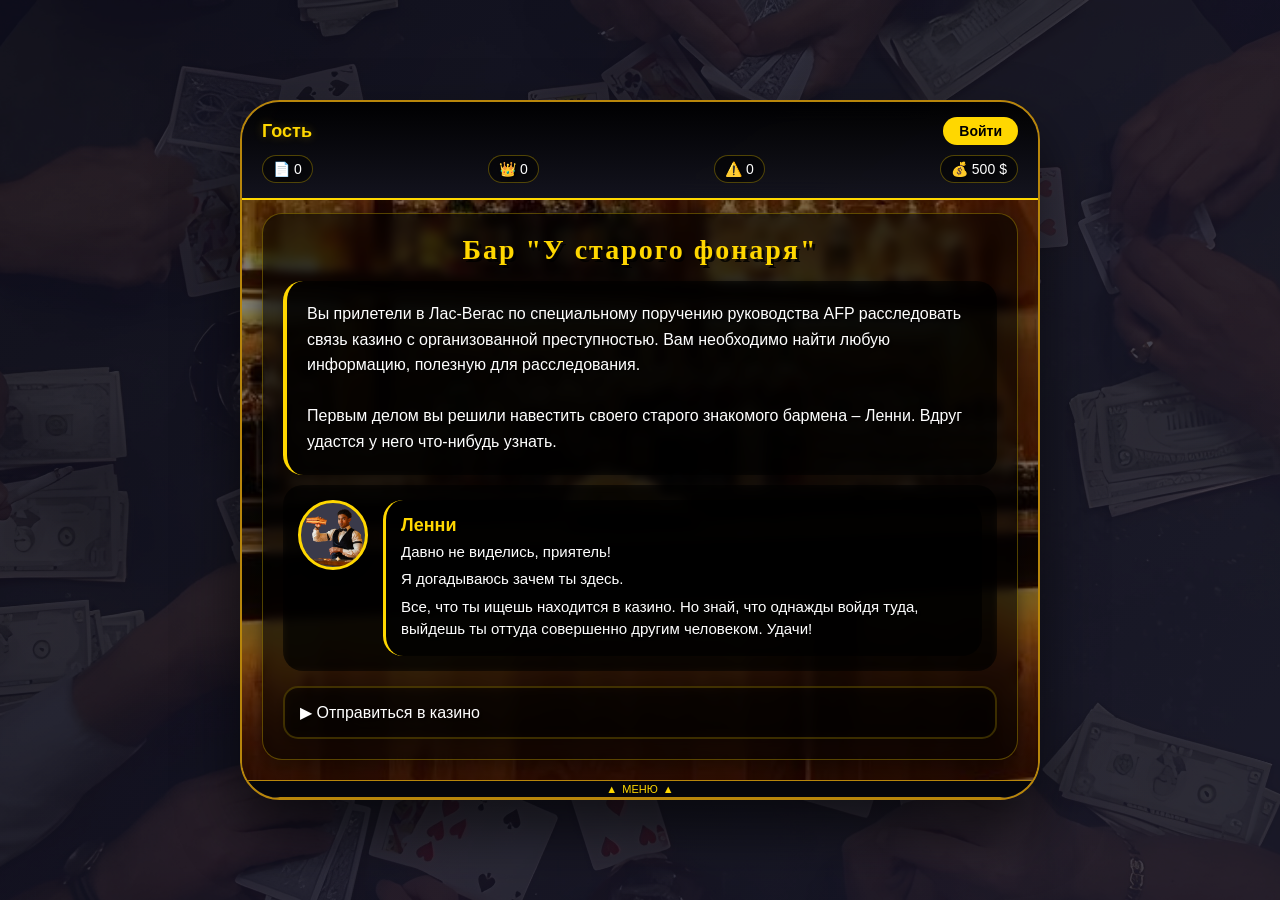
<file: index.html>
<!DOCTYPE html>
<html lang="ru">
<head>
    <meta charset="UTF-8">
    <meta name="viewport" content="width=device-width, initial-scale=1.0, maximum-scale=1.0, user-scalable=no, viewport-fit=cover">
    <title>Las Vegas Story</title>
    <link rel="stylesheet" href="styles.css">
</head>
<body>
    <div class="game-container">
        <!-- Шапка с авторизацией -->
        <div class="header">
            <div class="user-info" id="userInfo">
                <span class="user-name" id="userName">Гость</span>
                <button class="login-btn" id="loginBtn" onclick="showLoginModal()">Войти</button>
            </div>
            <div class="stats">
                <span class="stat-item" title="Улики">📄 <span id="evidenceStat">0</span></span>
                <span class="stat-item" title="Уважение мафии">👑 <span id="respectStat">0</span></span>
                <span class="stat-item" title="Риск">⚠️ <span id="riskStat">0</span></span>
                <span class="stat-item" title="Деньги">💰 <span id="moneyStat">500</span>$</span>
            </div>
        </div>

        <!-- Модальное окно входа -->
        <div id="loginModal" class="modal">
            <div class="modal-content">
                <h3>Вход в игру</h3>
                <input type="text" id="username" placeholder="Имя пользователя">
                <input type="password" id="password" placeholder="Пароль">
                <button class="modal-btn primary" onclick="login()">Войти</button>
                <button class="modal-btn" onclick="register()">Регистрация</button>
                <button class="modal-btn secondary" onclick="closeLoginModal()">Закрыть</button>
            </div>
        </div>

        <!-- Основной экран игры -->
        <div class="game-screen" id="gameScreen">
            
        </div>

        <!-- Панель управления -->
        <div class="bottom-panel">
            <div class="panel-toggle" onclick="toggleBottomPanel()">
                <span>▲</span> МЕНЮ <span>▲</span>
            </div>
    
            <div class="panel-content" id="bottomPanelContent">
                <!-- Инвентарь -->
                <div class="inventory" id="inventory">
                    <div class="inventory-header" onclick="toggleInventory()">
                        <span>🎒 Инвентарь</span>
                        <span class="toggle-icon">▶</span>
                    </div>
                    <div class="inventory-items" id="inventoryItems"></div>
                </div>
        
                <!-- Кнопки управления -->
                <div class="controls">
                    <button class="control-btn save" onclick="saveGame()" title="Сохранить">💾</button>
                    <button class="control-btn load" onclick="loadGame()" title="Загрузить">📂</button>
                    <button class="control-btn reset" onclick="resetGame()" title="Новая игра">🔄</button>
                </div>
            </div>
        </div>
    </div>

    <script src="script.js"></script>
</body>
</html>
</file>
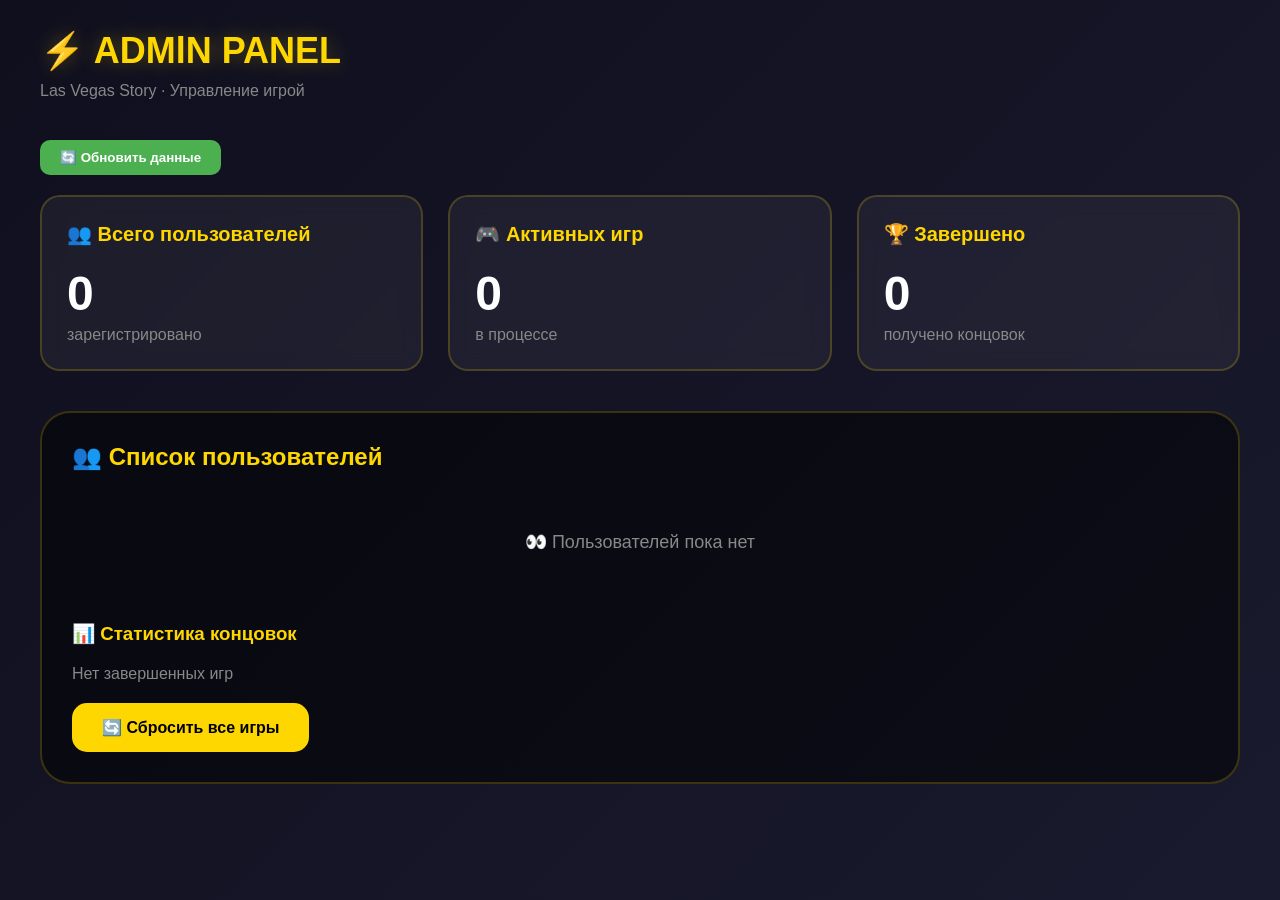
<file: admin.html>
<!DOCTYPE html>
<html lang="ru">
<head>
    <meta charset="UTF-8">
    <meta name="viewport" content="width=device-width, initial-scale=1.0">
    <title>Admin · Las Vegas Story</title>
    <style>
        * {
            margin: 0;
            padding: 0;
            box-sizing: border-box;
            font-family: -apple-system, BlinkMacSystemFont, 'Segoe UI', Roboto, sans-serif;
        }
        
        body {
            background: linear-gradient(135deg, #0f0f1e 0%, #1a1a2e 100%);
            color: white;
            min-height: 100vh;
            padding: 30px;
        }
        
        .container {
            max-width: 1200px;
            margin: 0 auto;
        }
        
        h1 {
            color: #ffd700;
            font-size: 36px;
            margin-bottom: 10px;
            text-shadow: 0 0 20px rgba(255,215,0,0.3);
        }
        
        .subtitle {
            color: #888;
            margin-bottom: 40px;
        }
        
        .stats-grid {
            display: grid;
            grid-template-columns: repeat(auto-fit, minmax(280px, 1fr));
            gap: 25px;
            margin-bottom: 40px;
        }
        
        .stat-card {
            background: rgba(255,255,255,0.05);
            border-radius: 20px;
            padding: 25px;
            border: 2px solid rgba(255,215,0,0.2);
            backdrop-filter: blur(10px);
        }
        
        .stat-card h3 {
            color: #ffd700;
            margin-bottom: 20px;
            font-size: 20px;
        }
        
        .stat-number {
            font-size: 48px;
            font-weight: bold;
            color: white;
        }
        
        .stat-label {
            color: #888;
            margin-top: 5px;
        }
        
        .user-list {
            background: rgba(0,0,0,0.5);
            border-radius: 30px;
            padding: 30px;
            border: 2px solid rgba(255,215,0,0.2);
        }
        
        .user-list h2 {
            color: #ffd700;
            margin-bottom: 20px;
            font-size: 24px;
        }
        
        .user-item {
            display: grid;
            grid-template-columns: auto 1fr auto auto;
            gap: 20px;
            align-items: center;
            padding: 15px;
            border-bottom: 1px solid rgba(255,215,0,0.1);
            transition: 0.3s;
        }
        
        .user-item:hover {
            background: rgba(255,215,0,0.05);
        }
        
        .user-avatar {
            width: 40px;
            height: 40px;
            border-radius: 50%;
            background: linear-gradient(145deg, #ffd700, #b8860b);
            display: flex;
            align-items: center;
            justify-content: center;
            font-weight: bold;
        }
        
        .user-info {
            display: flex;
            flex-direction: column;
        }
        
        .user-name {
            font-weight: bold;
            color: #ffd700;
        }
        
        .user-date {
            font-size: 12px;
            color: #888;
        }
        
        .user-stats {
            display: flex;
            gap: 15px;
            color: #888;
        }
        
        .stat-tag {
            background: rgba(255,215,0,0.1);
            padding: 3px 8px;
            border-radius: 10px;
            font-size: 12px;
        }
        
        .delete-btn {
            background: #f44336;
            color: white;
            border: none;
            padding: 8px 15px;
            border-radius: 10px;
            cursor: pointer;
            transition: 0.3s;
        }
        
        .delete-btn:hover {
            transform: scale(1.05);
            box-shadow: 0 0 20px rgba(244,67,54,0.5);
        }
        
        .reset-btn {
            background: #ffd700;
            color: black;
            border: none;
            padding: 15px 30px;
            border-radius: 15px;
            font-weight: bold;
            cursor: pointer;
            transition: 0.3s;
            margin-top: 20px;
            font-size: 16px;
        }
        
        .reset-btn:hover {
            transform: scale(1.05);
            box-shadow: 0 0 30px rgba(255,215,0,0.5);
        }
        
        .ending-distribution {
            margin-top: 20px;
        }
        
        .ending-bar {
            display: flex;
            align-items: center;
            gap: 10px;
            margin-bottom: 10px;
        }
        
        .ending-name {
            width: 120px;
        }
        
        .ending-progress {
            flex: 1;
            height: 25px;
            background: rgba(255,255,255,0.1);
            border-radius: 12px;
            overflow: hidden;
        }
        
        .ending-fill {
            height: 100%;
            background: linear-gradient(90deg, #ffd700, #ffaa00);
            transition: width 0.3s;
        }
        
        .ending-count {
            width: 50px;
            text-align: right;
        }

        .refresh-btn {
            background: #4CAF50;
            color: white;
            border: none;
            padding: 10px 20px;
            border-radius: 10px;
            cursor: pointer;
            margin-bottom: 20px;
            font-weight: bold;
        }

        .refresh-btn:hover {
            background: #45a049;
        }

        .no-users {
            text-align: center;
            padding: 40px;
            color: #888;
            font-size: 18px;
        }

        .ending-stats {
            display: flex;
            gap: 10px;
            flex-wrap: wrap;
        }
    </style>
</head>
<body>
    <div class="container">
        <h1>⚡ ADMlN PANEL</h1>
        <div class="subtitle">Las Vegas Story · Управление игрой</div>
        
        <button class="refresh-btn" onclick="loadStats()">🔄 Обновить данные</button>
        
        <div class="stats-grid" id="stats">
            <div class="stat-card">
                <h3>👥 Всего пользователей</h3>
                <div class="stat-number" id="totalUsers">0</div>
                <div class="stat-label">зарегистрировано</div>
            </div>
            
            <div class="stat-card">
                <h3>🎮 Активных игр</h3>
                <div class="stat-number" id="activeGames">0</div>
                <div class="stat-label">в процессе</div>
            </div>
            
            <div class="stat-card">
                <h3>🏆 Завершено</h3>
                <div class="stat-number" id="completedGames">0</div>
                <div class="stat-label">получено концовок</div>
            </div>
        </div>
        
        <div class="user-list">
            <h2>👥 Список пользователей</h2>
            <div id="userList"></div>
            
            <div style="margin-top: 30px;">
                <h3 style="color: #ffd700; margin-bottom: 15px;">📊 Статистика концовок</h3>
                <div id="endingStats"></div>
            </div>
            
            <button class="reset-btn" onclick="resetAllGames()">
                🔄 Сбросить все игры
            </button>
        </div>
    </div>
    
    <script>
        function loadStats() {
            console.log('Loading stats...');
            
            const users = JSON.parse(localStorage.getItem('vegas_users')) || {};
            console.log('Users from localStorage:', users);
            
            const totalUsers = Object.keys(users).length;
            document.getElementById('totalUsers').textContent = totalUsers;
            
            let activeGames = 0;
            let completedGames = 0;
            let endingsCount = {};
            
            Object.values(users).forEach(user => {
                if (user.gameState) {
                    if (user.gameState.ending) {
                        completedGames++;
                        endingsCount[user.gameState.ending] = (endingsCount[user.gameState.ending] || 0) + 1;
                    } else {
                        activeGames++;
                    }
                }
            });
            
            document.getElementById('activeGames').textContent = activeGames;
            document.getElementById('completedGames').textContent = completedGames;
            
            let userHtml = '';
            
            if (totalUsers === 0) {
                userHtml = '<div class="no-users">👀 Пользователей пока нет</div>';
            } else {
                Object.entries(users).forEach(([username, data]) => {
                    const gameState = data.gameState || { stats: {}, ending: null };
                    const ending = gameState.ending || 'В процессе';
                    const created = data.created ? new Date(data.created).toLocaleString() : 'Неизвестно';
                    
                    userHtml += `
                        <div class="user-item">
                            <div class="user-avatar">${username[0].toUpperCase()}</div>
                            <div class="user-info">
                                <span class="user-name">${username}</span>
                                <span class="user-date">Создан: ${created}</span>
                            </div>
                            <div class="user-stats">
                                <span class="stat-tag" title="Улики">📄 ${gameState.stats?.evidence || 0}</span>
                                <span class="stat-tag" title="Уважение">👑 ${gameState.stats?.respect || 0}</span>
                                <span class="stat-tag" title="Риск">⚠️ ${gameState.stats?.risk || 0}</span>
                                <span class="stat-tag" title="Деньги">💰 ${gameState.stats?.money || 500}$</span>
                                <span class="stat-tag" title="Статус">${ending}</span>
                            </div>
                            <button class="delete-btn" onclick="deleteUser('${username}')">Удалить</button>
                        </div>
                    `;
                });
            }
            
            document.getElementById('userList').innerHTML = userHtml;
            
            let endingsHtml = '<div class="ending-distribution">';
            
            if (Object.keys(endingsCount).length === 0) {
                endingsHtml += '<p style="color: #888;">Нет завершенных игр</p>';
            } else {
                const total = Object.values(endingsCount).reduce((a, b) => a + b, 0);
                
                Object.entries(endingsCount).forEach(([ending, count]) => {
                    const percentage = ((count / total) * 100).toFixed(1);
                    
                    let shortEnding = ending;
                    if (ending.length > 20) {
                        shortEnding = ending.substring(0, 20) + '...';
                    }
                    
                    endingsHtml += `
                        <div class="ending-bar">
                            <span class="ending-name" title="${ending}">${shortEnding}</span>
                            <div class="ending-progress">
                                <div class="ending-fill" style="width: ${percentage}%"></div>
                            </div>
                            <span class="ending-count">${count}</span>
                        </div>
                    `;
                });
            }
            
            endingsHtml += '</div>';
            document.getElementById('endingStats').innerHTML = endingsHtml;
        }
        
        function deleteUser(username) {
            if (confirm(`Удалить пользователя ${username}? Это действие нельзя отменить.`)) {
                const users = JSON.parse(localStorage.getItem('vegas_users')) || {};
                delete users[username];
                localStorage.setItem('vegas_users', JSON.stringify(users));
                loadStats(); 
            }
        }
        
        function resetAllGames() {
            if (confirm('Сбросить прогресс всех пользователей? Все сохранения будут удалены.')) {
                const users = JSON.parse(localStorage.getItem('vegas_users')) || {};
                
                
                Object.keys(users).forEach(username => {
                    users[username].gameState = null;
                });
                
                localStorage.setItem('vegas_users', JSON.stringify(users));
                localStorage.removeItem('vegas_lastGame'); 
                
                loadStats(); 
                alert('Все игры сброшены!');
            }
        }
        
        
        window.onload = function() {
            console.log('Admin page loaded');
            loadStats();
            
            
            window.addEventListener('focus', loadStats);
        };
    </script>
</body>
</html>
</file>
<file: styles.css>
* {
    margin: 0;
    padding: 0;
    box-sizing: border-box;
}

:root {
    --gold: #ffd700;
    --gold-dark: #b8860b;
    --bg-dark: rgba(0, 0, 0, 0.7);
    --bg-card: rgba(42, 42, 42, 0.85);
    --text-light: #ffffff;
    --text-shadow: 2px 2px 4px rgba(0, 0, 0, 0.8);
    --danger: #f44336;
    --success: #4caf50;
    --info: #2196f3;
}

@import url('https://fonts.googleapis.com/css2?family=Playfair+Display:wght@400;700;900&family=Roboto:wght@300;400;500&display=swap');

body {
    font-family: 'Roboto', sans-serif;
    background: #1a1a1a;
    color: var(--text-light);
    min-height: 100vh;
    display: flex;
    justify-content: center;
    align-items: center;
    margin: 0;
    padding: 0;
}

.game-container {
    width: 100%;
    max-width: 430px;
    height: 800px;
    background: linear-gradient(145deg, #0f0f1e 0%, #1a1a2e 100%);
    border-radius: 40px;
    overflow: hidden;
    display: flex;
    flex-direction: column;
    box-shadow: 0 30px 60px rgba(0,0,0,0.5);
    position: relative;
    border: 2px solid var(--gold-dark);
    margin: 20px auto;
}

/* Шапка */
.header {
    background: linear-gradient(180deg, rgba(0,0,0,0.95) 0%, rgba(20,20,30,0.95) 100%);
    padding: 15px 20px;
    backdrop-filter: blur(10px);
    border-bottom: 2px solid var(--gold);
    position: relative;
    z-index: 10;
}

.user-info {
    display: flex;
    align-items: center;
    gap: 10px;
    margin-bottom: 10px;
}

.user-name {
    font-weight: 700;
    color: var(--gold);
    text-shadow: 0 0 10px rgba(255,215,0,0.3);
    font-size: 18px;
}

.login-btn {
    background: var(--gold);
    border: none;
    padding: 6px 16px;
    border-radius: 30px;
    font-weight: 600;
    cursor: pointer;
    transition: all 0.3s;
    font-size: 14px;
    color: #000;
    margin-left: auto;
}

.login-btn:hover {
    transform: scale(1.05);
    box-shadow: 0 0 20px rgba(255,215,0,0.5);
}

.stats {
    display: flex;
    justify-content: space-between;
    gap: 10px;
    font-size: 14px;
}

.stat-item {
    display: flex;
    align-items: center;
    gap: 4px;
    background: rgba(0, 0, 0, 0.5);
    backdrop-filter: blur(5px);
    padding: 5px 10px;
    border-radius: 20px;
    border: 1px solid rgba(255,215,0,0.3);
    text-shadow: var(--text-shadow);
}

/* Модальное окно */
.modal {
    display: none;
    position: fixed;
    top: 0;
    left: 0;
    right: 0;
    bottom: 0;
    background: rgba(0, 0, 0, 0.954);
    z-index: 1000;
    justify-content: center;
    align-items: center;
    backdrop-filter: blur(5px);
}

.modal-content {
    background: var(--bg-card);
    padding: 30px;
    border-radius: 30px;
    width: 90%;
    max-width: 350px;
    display: flex;
    flex-direction: column;
    gap: 15px;
    border: 2px solid var(--gold);
    box-shadow: 0 0 50px rgba(255,215,0,0.2);
    backdrop-filter: blur(10px);
}

.modal-content h3 {
    text-align: center;
    color: var(--gold);
    margin-bottom: 10px;
    font-size: 24px;
    text-shadow: var(--text-shadow);
}

.modal-content input {
    padding: 15px;
    border-radius: 15px;
    border: none;
    background: rgba(58, 58, 74, 0.9);
    color: white;
    font-size: 16px;
    border: 1px solid transparent;
    transition: 0.3s;
}

.modal-content input:focus {
    outline: none;
    border-color: var(--gold);
}

.modal-btn {
    padding: 15px;
    border: none;
    border-radius: 15px;
    font-weight: 600;
    cursor: pointer;
    transition: all 0.3s;
    font-size: 16px;
}

.modal-btn.primary {
    background: var(--gold);
    color: black;
}

.modal-btn.secondary {
    background: #666;
    color: white;
}

/* Экран игры */
.game-screen {
    flex: 1;
    padding: 20px;
    overflow-y: auto;
    position: relative;
    display: flex;
    flex-direction: column;
    gap: 15px;
    scroll-behavior: smooth;
}

/* Фоновые изображения для сцен */
.game-screen[data-scene="start"] {
    background: linear-gradient(rgba(0, 0, 0, 0.5), rgba(0, 0, 0, 0.5)), 
                url('images/bg_bar.jpg') center/cover no-repeat fixed;
}

.game-screen[data-scene="act1"] {
    background: linear-gradient(rgba(0, 0, 0, 0.5), rgba(0, 0, 0, 0.5)), 
                url('images/bg_outside_casino.jpg') center/cover no-repeat fixed;
}

.game-screen[data-scene="vito_meeting"] {
    background: linear-gradient(rgba(0, 0, 0, 0.5), rgba(0, 0, 0, 0.5)), 
                url('images/bg_inside_casino.jpg') center/cover no-repeat fixed;
}

.game-screen[data-scene="test_skill"] {
    background: linear-gradient(rgba(0, 0, 0, 0.5), rgba(0, 0, 0, 0.5)), 
                url('images/bg_interrogate_room.jpg') center/cover no-repeat fixed;
}

.game-screen[data-scene="week_later"],
.game-screen[data-scene="cheater"] {
    background: linear-gradient(rgba(0, 0, 0, 0.5), rgba(0, 0, 0, 0.5)), 
                url('images/bg_inside_casino.jpg') center/cover no-repeat fixed;
}

.game-screen[data-scene="documents"] {
    background: linear-gradient(rgba(0, 0, 0, 0.6), rgba(0, 0, 0, 0.6)), 
                url('images/bg_office.jpg') center/cover no-repeat fixed;
}

.game-screen[data-scene="don_meeting"] {
    background: linear-gradient(rgba(0, 0, 0, 0.6), rgba(0, 0, 0, 0.6)), 
                url('images/bg_office.jpg') center/cover no-repeat fixed;
}

/* Фоны для концовок */
.game-screen[data-ending="СДЕЛКА"] {
    background: linear-gradient(rgba(0, 0, 0, 0.5), rgba(0, 0, 0, 0.5)), 
                url('images/bg_dessert.jpg') center/cover no-repeat fixed;
}

.game-screen[data-ending="ПУЛИТЦЕР"] {
    background: linear-gradient(rgba(0, 0, 0, 0.5), rgba(0, 0, 0, 0.5)), 
                url('images/bg_airport.jpg') center/cover no-repeat fixed;
}

.game-screen[data-ending="СВИДЕТЕЛЬ"] {
    background: linear-gradient(rgba(0, 0, 0, 0.5), rgba(0, 0, 0, 0.5)), 
                url('images/bg_dessert.jpg') center/cover no-repeat fixed;
}

.game-screen[data-ending="ПРОВАЛ"] {
    background: linear-gradient(rgba(0, 0, 0, 0.7), rgba(0, 0, 0, 0.7)), 
                url('images/bg_dessert.jpg') center/cover no-repeat fixed;
}

.game-screen[data-ending="СВИДЕТЕЛЬ"] .evidence-table {
    background: linear-gradient(rgba(0, 0, 0, 0.4), rgba(0, 0, 0, 0.4)), 
                url('images/bg_evidence_table.jpg') center/cover no-repeat;
    border-radius: 20px;
    padding: 20px;
    margin: 15px 0;
}


.scene {
    animation: fadeSlide 0.5s ease-out;
    background: rgba(0, 0, 0, 0.6);
    backdrop-filter: blur(5px);
    border-radius: 20px;
    padding: 20px;
    border: 1px solid rgba(255, 215, 0, 0.3);
    box-shadow: 0 5px 20px rgba(0, 0, 0, 0.5);
    margin-bottom: 10px;
}

.scene:last-child {
    margin-bottom: 0;
}

@keyframes fadeSlide {
    from {
        opacity: 0;
        transform: translateY(20px);
    }
    to {
        opacity: 1;
        transform: translateY(0);
    }
}

.scene-title {
    font-family: 'Playfair Display', serif;
    font-size: 28px;
    font-weight: 900;
    color: var(--gold);
    text-shadow: 3px 3px 0 rgba(0,0,0,0.8);
    margin-bottom: 15px;
    text-align: center;
    letter-spacing: 2px;
}

.scene-description {
    background: rgba(0, 0, 0, 0.5);
    backdrop-filter: blur(3px);
    padding: 20px;
    border-radius: 20px;
    line-height: 1.6;
    font-size: 16px;
    border-left: 4px solid var(--gold);
    box-shadow: 0 5px 15px rgba(0,0,0,0.3);
    text-shadow: var(--text-shadow);
    margin-bottom: 10px;
}

.scene-description:last-child {
    margin-bottom: 0;
}

/* Персонажи */
.character {
    display: flex;
    align-items: flex-start;
    gap: 15px;
    margin-bottom: 10px;
    animation: slideIn 0.3s;
    background: rgba(0, 0, 0, 0.4);
    backdrop-filter: blur(3px);
    border-radius: 20px;
    padding: 15px;
}

.character:last-child {
    margin-bottom: 0;
}

@keyframes slideIn {
    from {
        opacity: 0;
        transform: translateX(-20px);
    }
    to {
        opacity: 1;
        transform: translateX(0);
    }
}

.character-avatar {
    width: 70px;
    height: 70px;
    border-radius: 50%;
    border: 3px solid var(--gold);
    background-size: cover;
    background-position: center;
    background-color: #3a3a4a;
    box-shadow: 0 5px 15px rgba(0,0,0,0.3);
}

.character-speech {
    background: rgba(0, 0, 0, 0.6);
    backdrop-filter: blur(3px);
    padding: 15px;
    border-radius: 20px;
    border-left: 3px solid var(--gold);
    flex: 1;
    text-shadow: var(--text-shadow);
}

.character-name {
    font-weight: 700;
    color: var(--gold);
    margin-bottom: 5px;
    display: block;
    font-size: 18px;
}

.character-speech p {
    font-size: 15px;
    line-height: 1.5;
    margin-bottom: 5px;
}

.character-speech p:last-child {
    margin-bottom: 0;
}

/* Варианты выбора */
.choices {
    display: flex;
    flex-direction: column;
    gap: 10px;
    margin-top: 15px;
}

.choice-btn {
    background: rgba(0, 0, 0, 0.2); 
    backdrop-filter: blur(5px);
    border: 2px solid rgba(255,215,0,0.2);
    color: white;
    padding: 15px;
    border-radius: 15px;
    font-size: 16px;
    cursor: pointer;
    transition: all 0.3s;
    text-align: left;
    font-weight: 500;
    box-shadow: 0 5px 10px rgba(0,0,0,0.2);
    text-shadow: var(--text-shadow);
}

.choice-btn:hover {
    background: rgba(255, 215, 0, 0.2); 
    border-color: var(--gold);
    transform: translateX(5px);
    box-shadow: 0 8px 20px rgba(255,215,0,0.2);
}

/* Концовки */
.ending {
    background: rgba(0, 0, 0, 0.7);
    backdrop-filter: blur(5px);
    padding: 30px;
    border-radius: 30px;
    text-align: center;
    animation: glowPulse 2s infinite;
    border: 3px solid var(--gold);
    margin-bottom: 10px;
}

@keyframes glowPulse {
    0% { box-shadow: 0 0 30px rgba(255,215,0,0.3); }
    50% { box-shadow: 0 0 60px rgba(255,215,0,0.6); }
    100% { box-shadow: 0 0 30px rgba(255,215,0,0.3); }
}

.ending-title {
    font-family: 'Playfair Display', serif;
    font-size: 36px;
    font-weight: 900;
    color: var(--gold);
    margin-bottom: 20px;
    text-shadow: 0 0 20px rgba(255,215,0,0.5);
}

.ending-stats {
    display: flex;
    flex-wrap: wrap;
    gap: 10px;
    justify-content: center;
    margin: 20px 0;
}

.ending-stat {
    background: rgba(0, 0, 0, 0.6);
    backdrop-filter: blur(3px);
    padding: 10px 18px;
    border-radius: 30px;
    border: 1px solid var(--gold);
    font-size: 15px;
    text-shadow: var(--text-shadow);
}

.bottom-panel {
    background: rgb(10, 10, 20);
    backdrop-filter: blur(10px);
    border-top: 1px solid var(--gold-dark);
    z-index: 5;
    flex-shrink: 0;
}

.panel-toggle {
    display: flex;
    justify-content: center;
    align-items: center;
    padding: 2px 0;
    background: rgba(0,0,0,0.5);
    cursor: pointer;
    color: var(--gold);
    font-size: 11px;
    border-bottom: 1px solid var(--gold-dark);
}

.panel-toggle:hover {
    background: rgba(255,215,0,0.1);
}

.panel-toggle span {
    margin: 0 5px;
}

.panel-content {
    display: none;
    padding: 5px 15px;
}

.panel-content.expanded {
    display: block;
}

/* Инвентарь */
.inventory-header {
    padding: 5px 0;
    display: flex;
    justify-content: space-between;
    align-items: center;
    cursor: pointer;
    user-select: none;
    font-weight: 500;
    color: var(--gold);
    text-shadow: var(--text-shadow);
    font-size: 12px;
    border-bottom: 1px solid rgba(255,215,0,0.2);
    margin-bottom: 5px;
}

.inventory-header .toggle-icon {
    font-size: 11px;
}

.inventory-items {
    display: none;
    flex-wrap: wrap;
    gap: 5px;
    max-height: 60px;
    overflow-y: auto;
    margin-bottom: 8px;
}

.inventory-items.show {
    display: flex;
}

.inventory-item {
    background: rgba(255, 215, 0, 0.15);
    border: 1px solid var(--gold);
    padding: 2px 8px;
    border-radius: 20px;
    font-size: 10px;
    animation: popIn 0.2s;
    text-shadow: var(--text-shadow);
    white-space: nowrap;
}

/* Кнопки управления */
.controls {
    display: flex;
    justify-content: space-around;
    padding: 5px 0;
}

.control-btn {
    background: none;
    border: none;
    color: white;
    font-size: 16px;
    cursor: pointer;
    transition: all 0.2s;
    padding: 4px;
    border-radius: 50%;
    width: 28px;
    height: 28px;
    display: flex;
    align-items: center;
    justify-content: center;
    text-shadow: var(--text-shadow);
    opacity: 0.7;
}

.control-btn:hover {
    transform: scale(1.1);
    background: rgba(255,215,0,0.1);
    opacity: 1;
}

.control-btn.save:hover { color: var(--success); }
.control-btn.load:hover { color: var(--info); }
.control-btn.reset:hover { color: var(--danger); }

/* Скроллбар */
.game-screen::-webkit-scrollbar {
    width: 5px;
}

.game-screen::-webkit-scrollbar-track {
    background: rgba(255,255,255,0.05);
}

.game-screen::-webkit-scrollbar-thumb {
    background: var(--gold);
    border-radius: 5px;
}

/* Адаптация для мобильных */
@media (max-width: 430px) {
    .game-container {
        height: 100vh;
        border-radius: 0;
        max-width: 100%;
        border: none;
        margin: 0;
    }
    
    .stats {
        font-size: 12px;
    }
    
    .choice-btn {
        padding: 15px;
    }
    
    .panel-content {
        padding: 3px 12px;
    }
    
    .inventory-header {
        font-size: 11px;
    }
    
    .inventory-item {
        padding: 1px 6px;
        font-size: 9px;
    }
    
    .control-btn {
        font-size: 14px;
        width: 24px;
        height: 24px;
    }
    
    .panel-toggle {
        padding: 2px 0;
        font-size: 10px;
    }
}

/* Адаптация для планшетов */
@media (min-width: 431px) and (max-width: 1024px) {
    .game-container {
        max-width: 600px;
        height: 750px;
        margin: 30px auto;
    }
    
    .scene-title {
        font-size: 30px;
    }
    
    .character-avatar {
        width: 75px;
        height: 75px;
    }
    
    .choice-btn {
        font-size: 17px;
        padding: 18px;
    }
}

/* Адаптация для десктопа */
@media (min-width: 1025px) {
    body {
        background: linear-gradient(135deg, #0f0f1e 0%, #1a1a2e 100%);
        padding: 20px;
    }
    
    .game-container {
        max-width: 800px;
        width: 90%;
        height: 700px;
        margin: 20px auto;
        box-shadow: 0 30px 60px rgba(0,0,0,0.6);
    }
    
    .scene-description {
        font-size: 16px;
    }
    
    .character-speech p {
        font-size: 15px;
    }
    
    .ending-title {
        font-size: 36px;
    }
}


@media (min-width: 1400px) {
    .game-container {
        max-width: 900px;
        height: 750px;
        margin: 30px auto;
    }
}


@media (max-height: 700px) {
    .game-container {
        height: 600px;
    }
    
    .game-screen {
        padding: 15px;
        gap: 12px;
    }
    
    .scene {
        padding: 15px;
    }
}

@media (max-height: 600px) {
    .game-container {
        height: 500px;
    }
    
    .game-screen {
        padding: 10px;
        gap: 10px;
    }
    
    .scene {
        padding: 12px;
    }
}


@media (orientation: landscape) and (max-height: 600px) {
    .game-container {
        height: 100vh;
        max-width: 100%;
        border-radius: 0;
        margin: 0;
    }
    
    .game-screen {
        padding: 10px;
        gap: 8px;
    }
    
    .character-avatar {
        width: 45px;
        height: 45px;
    }
    
    .choice-btn {
        padding: 10px;
        font-size: 14px;
    }
    
    .stats {
        font-size: 11px;
    }
}


@media (hover: hover) and (pointer: fine) {
    .choice-btn {
        transition: all 0.2s;
    }
    
    .choice-btn:hover {
        background: rgba(255, 215, 0, 0.2);
        border-color: var(--gold);
        transform: translateX(5px);
    }
    
    .control-btn:hover {
        background: rgba(255, 215, 0, 0.15);
        transform: scale(1.1);
    }
    
    .inventory-item:hover {
        background: rgba(255, 215, 0, 0.3);
        transform: scale(1.02);
    }
}

@media (min-width: 1025px) {
    body {
        background: linear-gradient(135deg, #0f0f1e 0%, #1a1a2e 100%);
        padding: 20px;
        position: relative;
    }
    
    body::before {
        content: '';
        position: fixed;
        top: 0;
        left: 0;
        right: 0;
        bottom: 0;
        background: url('images/bg_money.jpg') center/cover no-repeat;
        opacity: 0.2;
        z-index: -1;
        filter: blur(1);
    }
    
    .game-container {
        max-width: 800px;
        width: 90%;
        height: 700px;
        margin: 20px auto;
        box-shadow: 0 30px 60px rgba(0,0,0,0.6);
        position: relative;
        z-index: 1;
    }
}
</file>
